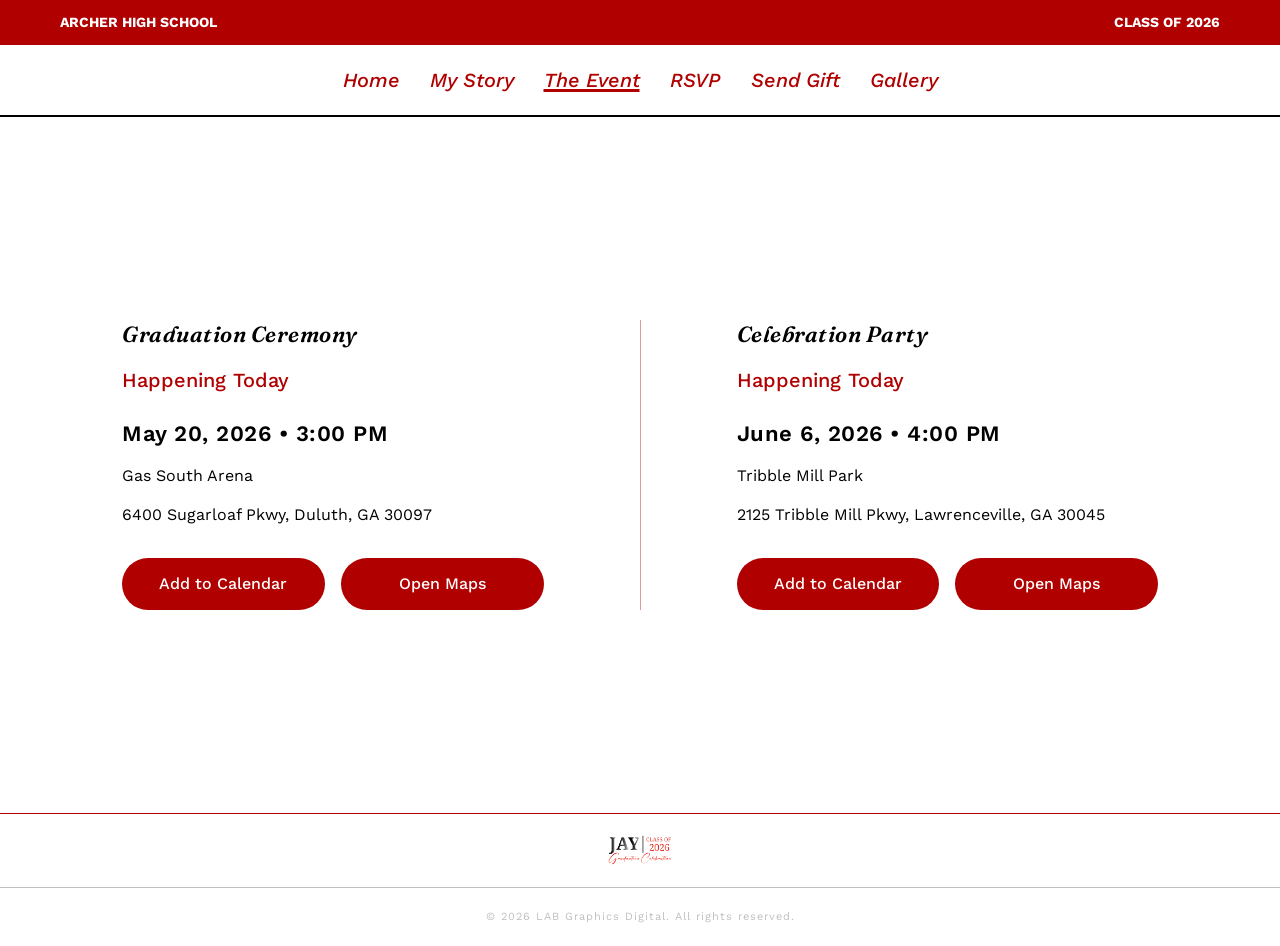
<file: event.html>
<!DOCTYPE html>
<html lang="en">
<head>
    <meta charset="UTF-8">
    <meta name="viewport" content="width=device-width, initial-scale=1.0">
    <title>Jeremiah Graduation 2026 - The Event</title>
    <link rel="preconnect" href="https://fonts.googleapis.com">
    <link rel="preconnect" href="https://fonts.gstatic.com" crossorigin>
    <link href="https://fonts.googleapis.com/css2?family=Playfair+Display:ital,wght@1,600&family=Lato:wght@400;500;700&display=swap" rel="stylesheet">
    <link rel="stylesheet" href="style.css">
</head>
<body>
    <div class="top-red-bar">
        <span>ARCHER HIGH SCHOOL</span>
        <span>CLASS OF 2026</span>
    </div>

    <nav class="nav-container">
        <ul>
            <li><a href="index.html">Home</a></li>
            <li><a href="story.html">My Story</a></li>
            <li><a href="event.html" class="active">The Event</a></li>
            <li><a href="rsvp.html">RSVP</a></li>
            <li><a href="gift.html">Send Gift</a></li>
            <li><a href="gallery.html">Gallery</a></li>
        </ul>
    </nav>

    <main class="event-invite-container">
        <div class="event-invite-grid">
            <div class="event-invite-panel">
                <h3 class="panel-title">Graduation Ceremony</h3>
                
                <div id="grad-timer" class="panel-timer">00M : 00D : 00H : 00M : 00S</div>
                
                <div class="panel-details">
                    <p class="panel-datetime">May 20, 2026 • 3:00 PM</p>
                    <p class="panel-venue">Gas South Arena</p>
                    <p class="panel-address">6400 Sugarloaf Pkwy, Duluth, GA 30097</p>
                </div>
                
                <div class="panel-actions">
                    <a href="https://calendar.google.com/calendar/render?action=TEMPLATE&text=Graduation+Ceremony&dates=20260520T150000/20260520T170000&details=Jeremiah%27s+Graduation+Ceremony&location=Gas+South+Arena%2C+6400+Sugarloaf+Pkwy%2C+Duluth%2C+GA+30097" target="_blank" class="btn-action">Add to Calendar</a>
                    <a href="https://www.google.com/maps/search/?api=1&query=Gas+South+Arena+Duluth+GA" target="_blank" class="btn-action">Open Maps</a>
                </div>
            </div>

            <div class="event-invite-divider"></div>

            <div class="event-invite-panel">
                <h3 class="panel-title">Celebration Party</h3>
                
                <div id="party-timer" class="panel-timer">00M : 00D : 00H : 00M : 00S</div>
                
                <div class="panel-details">
                    <p class="panel-datetime">June 6, 2026 • 4:00 PM</p>
                    <p class="panel-venue">Tribble Mill Park</p>
                    <p class="panel-address">2125 Tribble Mill Pkwy, Lawrenceville, GA 30045</p>
                </div>
                
                <div class="panel-actions">
                    <a href="https://calendar.google.com/calendar/render?action=TEMPLATE&text=Celebration+Party&dates=20260606T160000/20260606T200000&details=Jeremiah%27s+Graduation+Celebration+Party&location=Tribble+Mill+Park%2C+2125+Tribble+Mill+Pkwy%2C+Lawrenceville+GA+30045" target="_blank" class="btn-action">Add to Calendar</a>
                    
                    <a href="https://www.google.com/maps/search/?api=1&query=Tribble+Mill+Park+Lawrenceville+GA+30045" target="_blank" class="btn-action">Open Maps</a>
                </div>
            </div>
        </div>
    </main>

    <script>
        document.addEventListener("DOMContentLoaded", () => {
            function startMDHSTimer(targetDateString, elementId) {
                const target = new Date(targetDateString).getTime();

                function updateTimer() {
                    const now = new Date().getTime();
                    let diff = target - now;

                    if (diff <= 0) {
                        const el = document.getElementById(elementId);
                        if(el) el.innerHTML = "Happening Today";
                        return;
                    }

                    const msInSecond = 1000;
                    const msInMinute = msInSecond * 60;
                    const msInHour = msInMinute * 60;
                    const msInDay = msInHour * 24;
                    const msInMonth = msInDay * 30.4375;

                    const months = Math.floor(diff / msInMonth);
                    diff -= months * msInMonth;

                    const days = Math.floor(diff / msInDay);
                    diff -= days * msInDay;

                    const hours = Math.floor(diff / msInHour);
                    diff -= hours * msInHour;

                    const seconds = Math.floor(diff / msInSecond);

                    const fMonths = String(months).padStart(2, '0');
                    const fDays = String(days).padStart(2, '0');
                    const fHours = String(hours).padStart(2, '0');
                    const fSeconds = String(seconds).padStart(2, '0');

                    const el = document.getElementById(elementId);
                    if(el) {
                        el.innerHTML = `${fMonths}M : ${fDays}D : ${fHours}H : ${fSeconds}S`;
                    }
                }

                updateTimer();
                setInterval(updateTimer, 1000);
            }

            startMDHSTimer("May 20, 2026 15:00:00", "grad-timer");
            startMDHSTimer("June 6, 2026 16:00:00", "party-timer");
            
            setTimeout(() => {
                const grid = document.querySelector('.event-invite-grid');
                if(grid) grid.classList.add('loaded');
                createEventConfetti();
            }, 100);
            
            function createEventConfetti() {
                document.body.style.overflowX = 'hidden';
                for (let i = 0; i < 50; i++) {
                    const confetti = document.createElement('div');
                    confetti.classList.add('confetti');
                    confetti.style.zIndex = '2'; 
                    confetti.style.backgroundColor = Math.random() > 0.5 ? '#A00000' : '#C0C0C0';
                    confetti.style.left = Math.random() * 100 + '%';
                    confetti.style.animationDuration = (Math.random() * 1 + 2) + 's'; 
                    confetti.style.animationDelay = (Math.random() * 0.5) + 's';
                    document.body.appendChild(confetti);
                    setTimeout(() => {
                        confetti.remove();
                    }, 3500);
                }
            }
        });
    </script>
    
    <footer class="site-footer">
        <div class="footer-grid">
            <div class="footer-col identity">
                <img src="images/logo/Logo.png" alt="Jay Logo" class="footer-logo">
            </div>
        </div>

        <div class="footer-bottom">
            <p>© 2026 LAB Graphics Digital. All rights reserved.</p>
        </div>
    </footer>
</body>
</html>
</file>
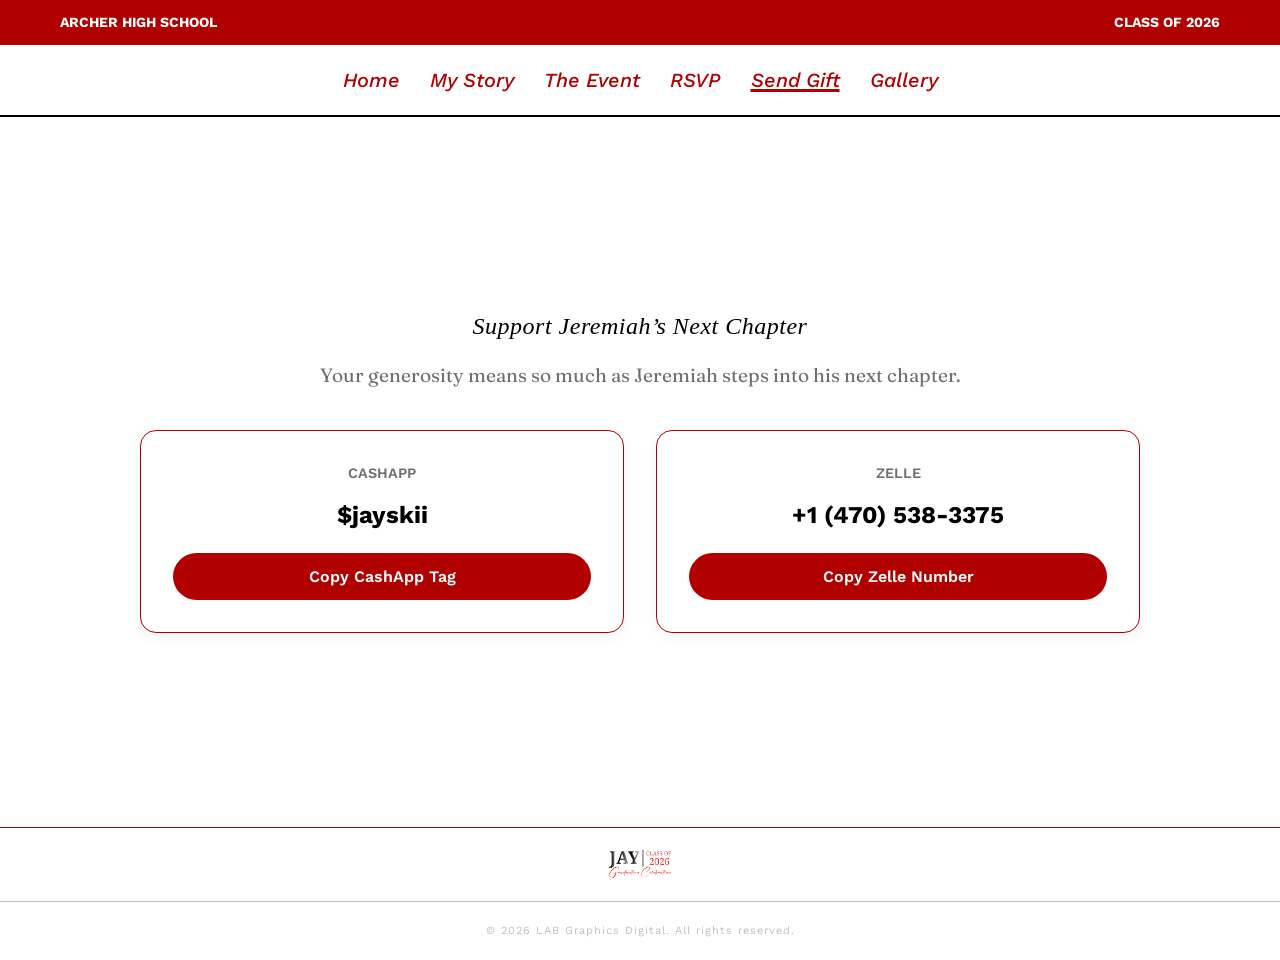
<file: gift.html>
<!DOCTYPE html>
<html lang="en">
<head>
    <meta charset="UTF-8">
    <meta name="viewport" content="width=device-width, initial-scale=1.0">
    <title>Send a Gift | Jay 2026</title>
    <link rel="stylesheet" href="style.css">
</head>
<body>
    <div class="top-red-bar">
        <span>ARCHER HIGH SCHOOL</span>
        <span>CLASS OF 2026</span>
    </div>

    <nav class="nav-container">
        <ul>
            <li><a href="index.html">Home</a></li>
            <li><a href="story.html">My Story</a></li>
            <li><a href="event.html">The Event</a></li>
            <li><a href="rsvp.html">RSVP</a></li>
            <li><a href="gift.html" class="active">Send Gift</a></li>
            <li><a href="gallery.html">Gallery</a></li>
        </ul>
    </nav>

    <main class="gift-layout-container">
        <header class="gift-layout-header">
            <h1 class="gift-layout-title">Support Jeremiah’s Next Chapter</h1>
            <p class="gift-layout-subtitle">Your generosity means so much as Jeremiah steps into his next chapter.</p>
        </header>

        <div class="gift-layout-twocol">
            <div class="gift-layout-card">
                <span class="gift-layout-label">CASHAPP</span>
                <div class="gift-layout-value" id="cash-tag">$jayskii</div>
                <button class="btn-gift-copy" onclick="copyValue('$jayskii', this)" aria-label="Copy CashApp tag to clipboard">
                    <span class="btn-text">Copy CashApp Tag</span>
                </button>
            </div>

            <div class="gift-layout-card">
                <span class="gift-layout-label">ZELLE</span>
                <div class="gift-layout-value" id="zelle-num">+1 (470) 538‑3375</div>
                <button class="btn-gift-copy" onclick="copyValue('+14705383375', this)" aria-label="Copy Zelle number to clipboard">
                    <span class="btn-text">Copy Zelle Number</span>
                </button>
            </div>
        </div>
    </main>

    <footer class="site-footer">
        <div class="footer-grid">
            <div class="footer-col identity">
                <img src="images/logo/Logo.png" alt="Jay Logo" class="footer-logo">
            </div>
        </div>

        <div class="footer-bottom">
            <p>© 2026 LAB Graphics Digital. All rights reserved.</p>
        </div>
    </footer>

    <script>
        function copyValue(text, btn) {
            navigator.clipboard.writeText(text).then(() => {
                const originalText = btn.querySelector('.btn-text').innerText;
                
                // Change state
                btn.classList.add('copied');
                btn.querySelector('.btn-text').innerText = "✓ Copied!";
                
                // Revert after 1.5s
                setTimeout(() => {
                    btn.classList.remove('copied');
                    btn.querySelector('.btn-text').innerText = originalText;
                }, 1500);
            });
        }
    </script>
</body>
</html>
</file>
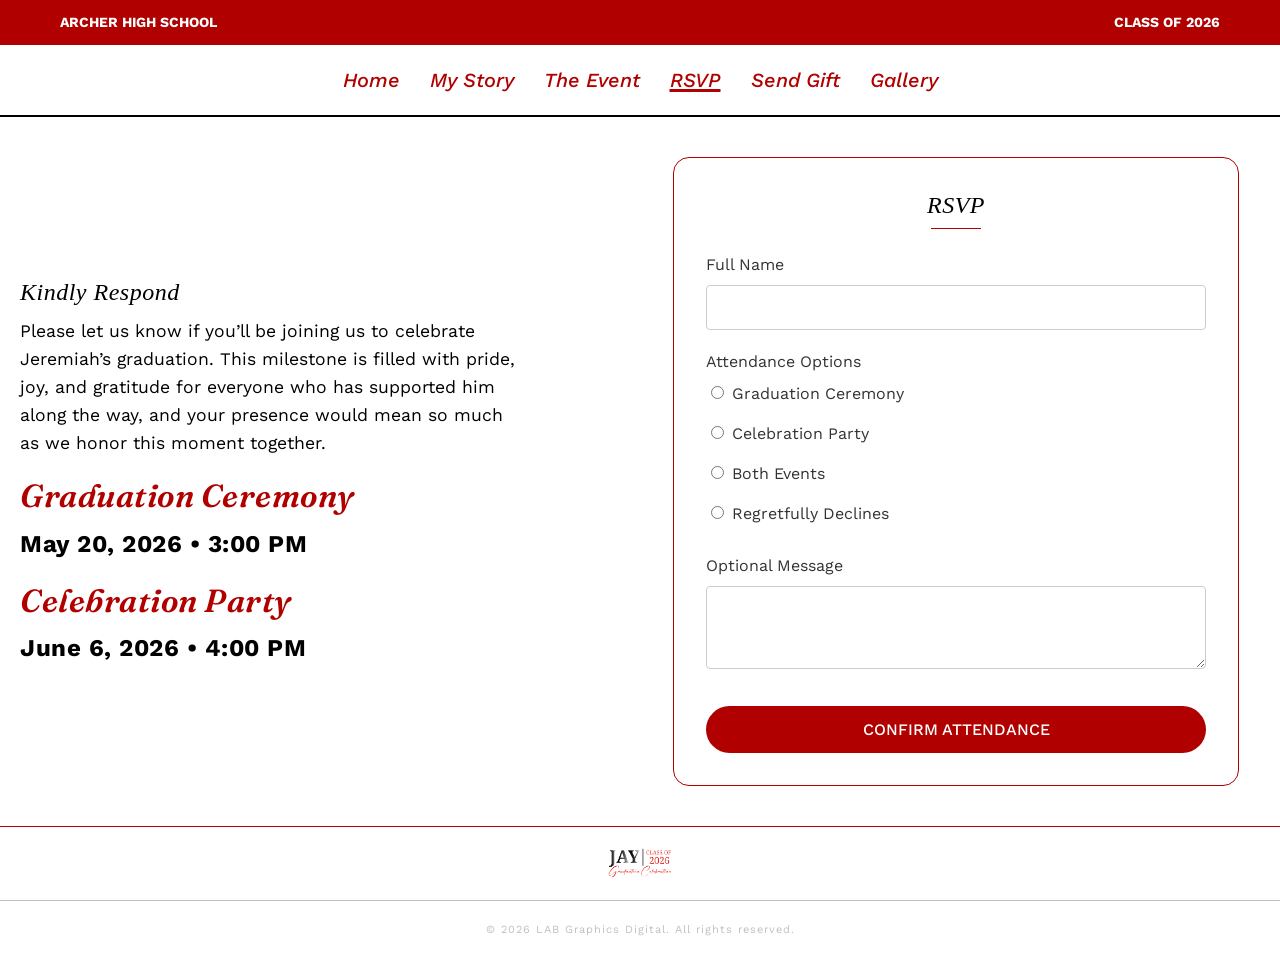
<file: rsvp.html>
<!DOCTYPE html>
<html lang="en">
<head>
    <meta charset="UTF-8">
    <meta name="viewport" content="width=device-width, initial-scale=1.0">
    <title>Jeremiah Graduation 2026 - RSVP</title>
    <link rel="preconnect" href="https://fonts.googleapis.com">
    <link rel="preconnect" href="https://fonts.gstatic.com" crossorigin>
    <link href="https://fonts.googleapis.com/css2?family=Playfair+Display:ital,wght@0,500;1,500&display=swap" rel="stylesheet">
    <link rel="stylesheet" href="style.css">
</head>
<body>
    <div class="top-red-bar">
        <span>ARCHER HIGH SCHOOL</span>
        <span>CLASS OF 2026</span>
    </div>

    <nav class="nav-container">
        <ul>
            <li><a href="index.html">Home</a></li>
            <li><a href="story.html">My Story</a></li>
            <li><a href="event.html">The Event</a></li>
            <li><a href="rsvp.html" class="active">RSVP</a></li>
            <li><a href="gift.html">Send Gift</a></li>
            <li><a href="gallery.html">Gallery</a></li>
        </ul>
    </nav>

    <section class="rsvp-layout-container" id="rsvp">
        <div class="rsvp-layout-twocol">
            <div class="rsvp-layout-text">
                <h1 class="rsvp-layout-title">Kindly Respond</h1>
                <p class="rsvp-desc">Please let us know if you’ll be joining us to celebrate Jeremiah’s graduation. This milestone is filled with pride, joy, and gratitude for everyone who has supported him along the way, and your presence would mean so much as we honor this moment together.</p>
                
                <h2 class="rsvp-layout-subheading">Graduation Ceremony</h2>
                <div class="rsvp-event-date">May 20, 2026 &bull; 3:00 PM</div>
                
                <h2 class="rsvp-layout-subheading">Celebration Party</h2>
                <div class="rsvp-event-date">June 6, 2026 &bull; 4:00 PM</div>
            </div>
            
            <div class="rsvp-layout-card-col">
                <div class="rsvp-card">
                    <h2 class="rsvp-card-title">RSVP</h2>
                    <div class="rsvp-divider-line"></div>
                    
                    <form id="rsvp-form" onsubmit="handleRSVPSubmit(event)">
                        <div class="form-group">
                            <label for="fullName">Full Name</label>
                            <input type="text" id="fullName" name="fullName" required>
                        </div>
                        
                        <div class="form-group form-radio-group">
                            <label>Attendance Options</label>
                            <div class="radio-options">
                                <label class="radio-label">
                                    <input type="radio" name="attendance" value="ceremony" onchange="toggleRSVPSettings()" required>
                                    Graduation Ceremony
                                </label>
                                <label class="radio-label">
                                    <input type="radio" name="attendance" value="celebration" onchange="toggleRSVPSettings()">
                                    Celebration Party
                                </label>
                                <label class="radio-label">
                                    <input type="radio" name="attendance" value="both" onchange="toggleRSVPSettings()">
                                    Both Events
                                </label>
                                <label class="radio-label">
                                    <input type="radio" name="attendance" value="decline" onchange="toggleRSVPSettings()">
                                    Regretfully Declines
                                </label>
                            </div>
                        </div>

                        <div class="form-group form-radio-group" id="bringing-guests-group" style="display: none;">
                            <label>Are you bringing additional guests?</label>
                            <div class="radio-options" style="flex-wrap: wrap; flex-direction: row; gap: 20px;">
                                <label class="radio-label">
                                    <input type="radio" name="bringingGuests" value="yes" onchange="toggleRSVPSettings()">
                                    Yes
                                </label>
                                <label class="radio-label">
                                    <input type="radio" name="bringingGuests" value="no" onchange="toggleRSVPSettings()" checked>
                                    No
                                </label>
                            </div>
                        </div>
                        
                        <div class="form-group" id="guest-count-group" style="display: none;">
                            <label for="guests">Guest Quantity</label>
                            <select id="guests" name="guests">
                                <option value="1">1</option>
                                <option value="2">2</option>
                                <option value="3">3</option>
                                <option value="4">4</option>
                                <option value="5+">5+</option>
                            </select>
                        </div>

                        <div class="form-group">
                            <label for="message">Optional Message</label>
                            <textarea id="message" name="message" rows="3"></textarea>
                        </div>
                        
                        <button type="submit" class="btn-rsvp-submit">CONFIRM ATTENDANCE</button>
                    </form>

                    <div id="rsvp-success" style="display: none;">
                        <p class="success-msg">Thank you for your response.<br>We look forward to celebrating with you!</p>
                        <p class="signature">— Jay</p>
                    </div>
                </div>
            </div>
        </div>
    </section>

    <footer class="site-footer">
        <div class="footer-grid">
            <div class="footer-col identity">
                <img src="images/logo/Logo.png" alt="Jay Logo" class="footer-logo">
            </div>
        </div>

        <div class="footer-bottom">
            <p>© 2026 LAB Graphics Digital. All rights reserved.</p>
        </div>
    </footer>

    <script>
    function toggleRSVPSettings() {
        const attendanceEl = document.querySelector('input[name="attendance"]:checked');
        const bringingGuestsEl = document.querySelector('input[name="bringingGuests"]:checked');
        
        const bringingGuestsGroup = document.getElementById('bringing-guests-group');
        const guestCountGroup = document.getElementById('guest-count-group');
        
        const attendance = attendanceEl ? attendanceEl.value : '';
        const bringingGuests = bringingGuestsEl ? bringingGuestsEl.value : 'no';

        if (attendance === 'decline' || attendance === '') {
            bringingGuestsGroup.style.display = 'none';
            guestCountGroup.style.display = 'none';
        } else {
            bringingGuestsGroup.style.display = 'block';
            
            if (bringingGuests === 'yes') {
                guestCountGroup.style.display = 'block';
            } else {
                guestCountGroup.style.display = 'none';
            }
        }
    }

    function createConfetti() {
        const card = document.querySelector('.rsvp-card');
        card.style.position = 'relative';
        card.style.overflow = 'hidden';

        for (let i = 0; i < 40; i++) {
            const confetti = document.createElement('div');
            confetti.classList.add('confetti');
            
            // Randomize color: Archer Red or Silver
            confetti.style.backgroundColor = Math.random() > 0.5 ? '#A00000' : '#C0C0C0';
            
            // Randomize position and animation decay
            confetti.style.left = Math.random() * 100 + '%';
            confetti.style.animationDuration = (Math.random() * 1 + 2) + 's'; // 2-3 seconds fall
            confetti.style.animationDelay = (Math.random() * 0.5) + 's';
            
            card.appendChild(confetti);

            setTimeout(() => {
                confetti.remove();
            }, 3500);
        }
    }

    function handleRSVPSubmit(event) {
        event.preventDefault(); // Stop page reload
        
        const formEl = document.getElementById('rsvp-form');
        const success = document.getElementById('rsvp-success');
        
        // Ensure success message remains readable while confetti falls over it behind the text if possible (z-index logic in css)
        success.style.position = 'relative';
        success.style.zIndex = '10000'; // above confetti which is 9999
        
        // Convert Form to JSON and shoot to /api/rsvp (server.js backend)
        const formData = new FormData(formEl);
        const data = Object.fromEntries(formData.entries());

        fetch('/api/rsvp', {
            method: 'POST',
            headers: { 'Content-Type': 'application/json' },
            body: JSON.stringify(data)
        }).catch(err => console.log('Backend not available, proceeding visually:', err))
        .finally(() => {
            // Fade out form and show success message
            formEl.style.opacity = '0';
            setTimeout(() => {
                formEl.style.display = 'none';
                success.style.display = 'block';
                setTimeout(() => {
                    success.style.opacity = '1';
                    createConfetti(); // Trigger the exact subtle cascading animation
                }, 50); 
            }, 300); 
        });
    }
    </script>
</body>
</html>
</file>
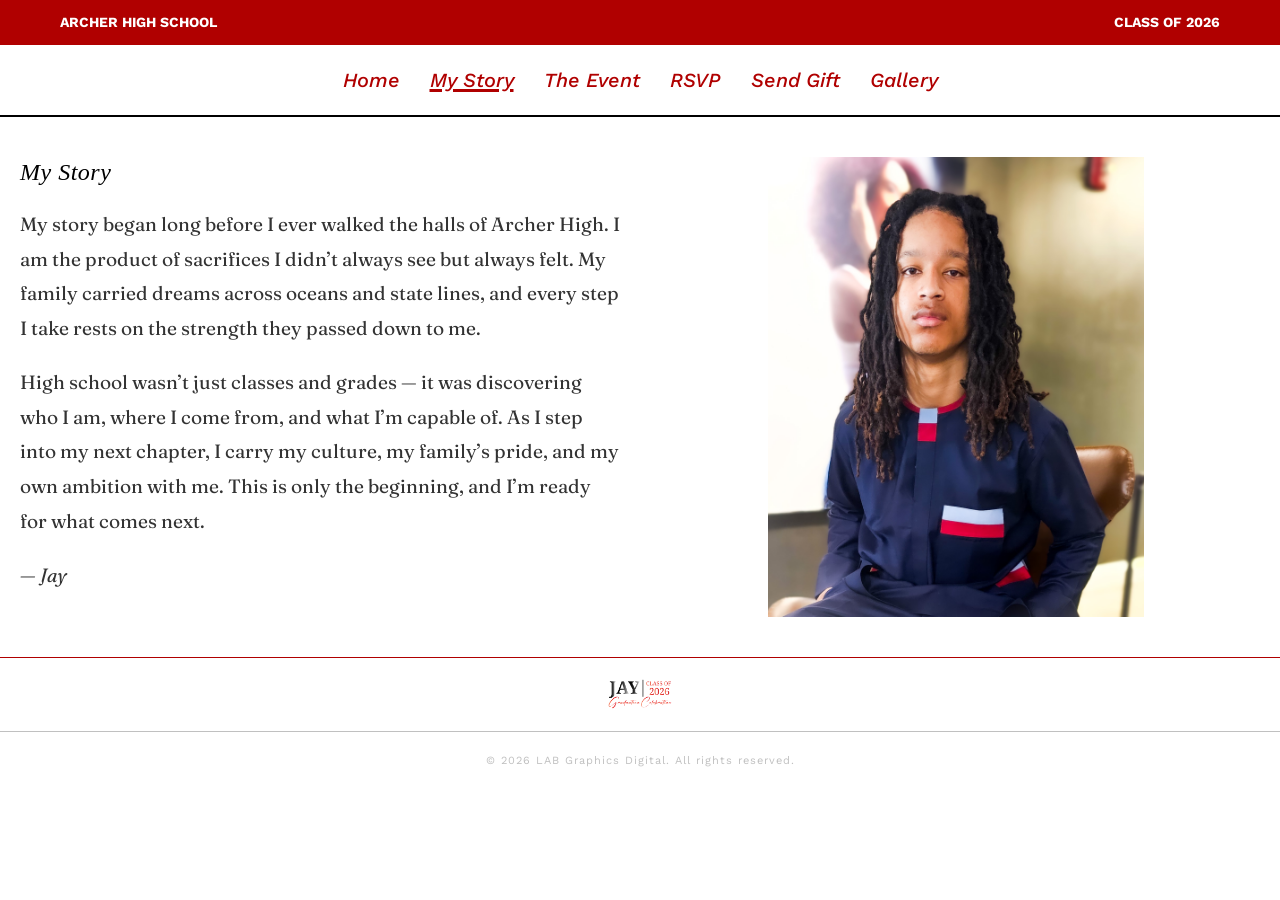
<file: story.html>
<!DOCTYPE html>
<html lang="en">
<head>
    <meta charset="UTF-8">
    <meta name="viewport" content="width=device-width, initial-scale=1.0">
    <title>Jeremiah Graduation 2026 - My Story</title>
    <link rel="preconnect" href="https://fonts.googleapis.com">
    <link rel="preconnect" href="https://fonts.gstatic.com" crossorigin>
    <link href="https://fonts.googleapis.com/css2?family=Playfair+Display:ital,wght@0,500;1,500&display=swap" rel="stylesheet">
    <link rel="stylesheet" href="style.css">
</head>
<body>
    <div class="top-red-bar">
        <span>ARCHER HIGH SCHOOL</span>
        <span>CLASS OF 2026</span>
    </div>

    <nav class="nav-container">
        <ul>
            <li><a href="index.html">Home</a></li>
            <li><a href="story.html" class="active">My Story</a></li>
            <li><a href="event.html">The Event</a></li>
            <li><a href="rsvp.html">RSVP</a></li>
            <li><a href="gift.html">Send Gift</a></li>
            <li><a href="gallery.html">Gallery</a></li>
        </ul>
    </nav>

    <main class="story-v8-container">
        <div class="story-v8-twocol">
            <div class="story-v8-text">
                <h1 class="story-v8-title">My Story</h1>
                <p>My story began long before I ever walked the halls of Archer High. I am the product of sacrifices I didn’t always see but always felt. My family carried dreams across oceans and state lines, and every step I take rests on the strength they passed down to me.</p>
                <p>High school wasn’t just classes and grades — it was discovering who I am, where I come from, and what I’m capable of. As I step into my next chapter, I carry my culture, my family’s pride, and my own ambition with me. This is only the beginning, and I’m ready for what comes next.</p>
                <p class="signature">— Jay</p>
            </div>
            <div class="story-v8-portrait">
                <img src="images/my story images/hero4.jpg" alt="Jay Portrait" class="v8-portrait-img">
            </div>
        </div>
    </main>

    <footer class="site-footer">
        <div class="footer-grid">
            <div class="footer-col identity">
                <img src="images/logo/Logo.png" alt="Jay Logo" class="footer-logo">
            </div>
        </div>

        <div class="footer-bottom">
            <p>© 2026 LAB Graphics Digital. All rights reserved.</p>
        </div>
    </footer>
</body>
</html>
</file>
<file: style.css>
@import url('https://fonts.googleapis.com/css2?family=Fraunces:ital,opsz,wght@0,9..144,100..900;1,9..144,100..900&family=Great+Vibes&family=Work+Sans:ital,wght@0,100..900;1,100..900&display=swap');

:root {
    --archer-red: #B00000;
}

/* Ensure the landing page fits on one screen conceptually, but let it scroll down for the footer! */
html {
    scroll-behavior: smooth;
}

body {
    margin: 0;
    padding: 0;
    overflow-x: hidden; /* Prevents horizontal accidental scrolling without breaking native anchor jumps */
    background: #ffffff;
    font-family: 'Work Sans', sans-serif;
    color: #000000;
    line-height: 1.5;
}

/* Global Headings */
h1, h2, h3, h4 {
    font-family: 'Fraunces', serif;
    font-style: italic;
    font-weight: 600;
    color: #000000;
    margin: 24px 0 16px 0;
    letter-spacing: 0.5px;
    line-height: 1.3;
}

h1 {
    text-align: center;
}

h2, h3 {
    text-align: left;
}

/* Signature */
.signature {
    font-family: 'Great Vibes', cursive;
    color: #000000;
    font-style: italic;
    font-size: 24px;
    text-align: left;
    display: block;
    margin-top: 16px;
}

/* TOP BANNER */
.top-red-bar {
    background-color: var(--archer-red);
    color: white;
    display: flex;
    justify-content: space-between;
    padding: 12px 60px;
    font-family: 'Work Sans', sans-serif;
    font-weight: bold;
    font-size: 14px;
}

/* NAVIGATION */
.nav-container ul {
    display: flex;
    justify-content: center;
    flex-wrap: wrap; /* Allows stacking if it gets too tight */
    list-style: none;
    padding: 20px 0;
    margin: 0;
    border-bottom: 2px solid #000;
}

.nav-container ul li a {
    text-decoration: none;
    color: var(--archer-red); /* Uniform Color */
    margin: 0 15px; /* Reduced margin to fit better on tablets */
    font-style: italic;
    font-size: 20px;
    font-weight: 500;
}

.nav-container ul li a.active {
    text-decoration: underline;
    text-decoration-thickness: 3px;
}

/* HERO LAYOUT */
.hero {
    display: flex;
    height: calc(100vh - 110px); /* Subtracts height of top bar and nav */
    align-items: center;
}

.hero-left {
    flex: 1;
    display: flex;
    flex-direction: column;
    justify-content: center;
    align-items: center; /* Horizontally Centered */
    text-align: center;    /* Text Centered */
    padding: 0 60px;
    z-index: 10;
}

.branding-logo {
    width: 100%;
    max-width: 440px;
    height: auto;
    margin-bottom: 25px;
    position: relative;
    z-index: 10;
}

.inspirational-quote {
    color: var(--archer-red); /* Uniform Color */
    font-style: italic;
    font-size: 22px;
    line-height: 1.5;
    margin-bottom: 35px;
}

/* THE PILL BUTTON */
.btn-gift, .pill-button {
    background-color: var(--archer-red); /* Uniform Color */
    color: white;
    padding: 15px 50px;
    border-radius: 50px; /* Pill Shape */
    text-decoration: none;
    font-family: 'Work Sans', sans-serif;
    font-weight: bold;
    font-size: 16px;
    transition: background 0.3s;
    display: inline-block;
}

.btn-gift:hover, .pill-button:hover {
    background-color: #7a1727; /* Slightly darker shade for interaction */
}

.pill-button.small {
    padding: 10px 20px;
    font-size: 14px;
}

.pill-button.outline {
    background: transparent;
    color: var(--archer-red);
    border: 1px solid var(--archer-red);
}

/* CAROUSEL & FOREGROUND */
.hero-right {
    flex: 1;
    position: relative;
    height: 100%;
    /* No overflow: hidden here, so the carousel can slide left */
}

.carousel-container {
    position: absolute;
    width: 125%; /* Expand width significantly over 50% of hero space */
    height: 100%; /* Matches hero section height */
    left: 0;
    margin-left: -120px;
    transform: translateX(-120px); /* Explicit shift left requested */
    z-index: 1;
}

.slide {
    position: absolute;
    width: 100%;
    height: 100%;
    object-fit: contain;
    object-position: center; 
    opacity: 0;
    transition: opacity 2s ease-in-out;
    filter: grayscale(100%) opacity(0.2) blur(1px); 
    /* Directional feathered edge blending image into the white background */
    -webkit-mask-image: linear-gradient(to right, transparent 0%, black 25%, black 75%, transparent 100%), linear-gradient(to bottom, transparent 0%, black 18%, black 82%, transparent 100%);
    -webkit-mask-composite: source-in;
    mask-image: linear-gradient(to right, transparent 0%, black 25%, black 75%, transparent 100%), linear-gradient(to bottom, transparent 0%, black 18%, black 82%, transparent 100%);
    mask-composite: intersect;
}

.slide.active {
    opacity: 1;
}

.sharp-foreground {
    position: absolute;
    bottom: 0;
    right: 0;
    height: 92%;
    z-index: 5; /* Keeps Jeremiah on top of the shifted background */
    /* Add a slight fade on the left edge of the image if it feels too sharp against the text */
    -webkit-mask-image: linear-gradient(to right, transparent, black 10%); /* Safari support */
    mask-image: linear-gradient(to right, transparent, black 10%);
}

/* Hero Mobile Responsive */
@media (max-width: 900px) {
    .nav-container ul {
        flex-direction: column;
        align-items: center;
        padding: 10px 0;
        gap: 10px;
    }
    .nav-container ul li {
        width: 100%;
        text-align: center;
    }
    .nav-container ul li a {
        display: block;
        padding: 5px;
        margin: 0;
    }
    
    .hero {
        flex-direction: column;
        height: auto;
    }
    .hero-left {
        padding: 40px 20px;
        order: 1; 
        text-align: center;
    }
    .hero-right {
        order: 2;
        width: 100%;
        height: auto;          /* Let content define height */
        min-height: 320px;     /* Ensure visible space on mobile */
        margin-top: 20px;
        position: relative;
        overflow: visible;     /* Prevent clipping of carousel */
    }
    .carousel-container {
        width: 100%;
        height: 100%;
        left: 0;
        margin-left: 0;
        transform: none;
        min-height: 320px;     /* Guarantees room for slides */
    }
    .slide {
        object-fit: cover;     /* Fill nicely on mobile */
        object-position: center;
    }
    .sharp-foreground {
        height: 100%;
        right: 50%;
        transform: translateX(50%);
    }
    .branding-logo {
        max-width: 80%;
    }
}

/* GIFT PAGE SPECIFICS */
.gift-page {
    max-width: 1000px;
    margin: 0 auto;
    padding: 60px 20px;
    text-align: center;
}

.header-black {
    color: #000000 !important;
    font-family: 'Fraunces', serif;
    font-style: italic;
    font-size: 3.5rem;
    margin-bottom: 10px;
}

.page-header {
    margin-bottom: 50px;
}

.gift-page .subtitle {
    color: var(--archer-red);
    font-style: italic;
    font-size: 1.2rem;
}

.gift-grid-dual {
    display: flex;
    justify-content: center;
    gap: 25px;
    padding: 40px 20px;
    max-width: 900px;
    margin: 0 auto;
}

@media (max-width: 900px) {
    .gift-grid-dual {
        flex-direction: column;
        align-items: center;
    }
}

.payment-card {
    background: #ffffff;
    border: 2px solid #A00000; /* Exact Spec Red */
    border-radius: 16px;
    padding: 30px;
    flex: 1;
    text-align: center;
    box-shadow: 0 4px 15px rgba(0,0,0,0.08);
    transition: transform 0.2s ease;
}

.payment-card:hover {
    transform: translateY(-5px);
}

.payment-label {
    display: block;
    color: #666;
    font-size: 14px;
    text-transform: uppercase;
    letter-spacing: 1px;
    margin-bottom: 10px;
}

.payment-value {
    font-size: 22px;
    font-weight: bold;
    color: #000;
    margin-bottom: 20px;
}

.copy-btn {
    background-color: #A00000;
    color: #fff;
    border: none;
    padding: 10px 20px;
    border-radius: 50px;
    cursor: pointer;
    font-size: 14px;
    font-weight: bold;
    transition: all 0.3s ease;
    display: inline-flex;
    align-items: center;
    gap: 8px;
}

.copy-btn.copied {
    background-color: #28a745; /* Success Green */
}

/* FOOTER CSS */
.site-footer {
    background-color: #ffffff;
    padding: 20px 0 10px 0; /* Proportional spacing above and below */
    width: 100%;
    border-top: 1px solid var(--archer-red); /* Thin divider */
}

.footer-grid {
    max-width: 1200px;
    margin: 0 auto;
    display: flex;
    justify-content: center; /* Center content */
    align-items: center;
    padding: 0 50px;
}

.footer-col {
    display: flex;
    justify-content: center;
}

/* Identity Style */
.footer-logo {
    width: 80px; /* "between 70–90px" strictly applied */
    max-width: 100%;
    height: auto;
    object-fit: contain;
    display: block;
    margin: 0 auto;
}

/* Bottom Bar */
.footer-bottom {
    text-align: center;
    margin-top: 20px; /* Clean proportional spacing */
    padding-top: 10px;
    border-top: 1px solid #C0C0C0; /* Archer Silver Accent */
    font-size: 11px;
    letter-spacing: 1px;
    color: #C0C0C0; /* Archer Silver Text */
}

@media (max-width: 900px) {
    .footer-grid {
        flex-direction: column;
        gap: 16px; 
    }
}

/* STORY V8: LAYOUT WITH SIGNATURE */
.story-v8-container {
    max-width: 1400px;
    margin: 0 auto;
    padding: 40px 20px; /* Reduced to ensure one-screen fit */
    background: #ffffff;
}

.story-v8-twocol {
    display: flex;
    align-items: stretch; /* Forces columns to match height */
    justify-content: space-between;
    gap: 32px;
}

.story-v8-text {
    flex: 1;
    max-width: 600px; /* Limit paragraph width */
}

.story-v8-title {
    font-family: 'Fraunces', serif;
    font-weight: 600;
    text-align: left; /* Left aligned with paragraph */
    color: #000;
    font-size: 3rem;
    margin: 0 0 20px 0; /* 16-20px spacing below title */
    letter-spacing: 0.5px;
    line-height: 1.2;
}

.story-v8-text p {
    font-family: 'Fraunces', serif;
    font-size: 1.2rem;
    line-height: 1.8;
    color: #333;
    margin: 0 0 20px 0; /* Space between paragraphs */
    text-align: left; /* Left aligned */
}

.story-v8-text p:last-of-type {
    margin-bottom: 0px; /* Flush bottom for signature alignment */
}

.story-v8-signature {
    font-family: 'Fraunces', serif; /* Elegant styling for signature */
    font-style: italic;
    font-size: 1.5rem;
    color: var(--archer-red); /* Using the established Red Accent */
    margin-top: 16px; /* 12-16px spacing above relative to bottom of paragraph */
    text-align: left;
}

.story-v8-portrait {
    flex: 1;
    display: flex;
    justify-content: center;
}

.v8-portrait-img {
    width: 100%;
    /* Increased slightly per spec to let it fill more space but avoid scrolling */
    max-height: 460px; 
    height: 100%; /* Height matches text column dynamically based on stretch */
    object-fit: contain;
    object-position: top; /* Ensures the image remains top-aligned flush with text block */
    border-radius: 16px;
    display: block;
}

/* Mobile Responsive */
@media (max-width: 900px) {
    .story-v8-twocol {
        flex-direction: column;
        gap: 24px; /* 20-24px vertical spacing */
    }
    .story-v8-portrait {
        order: 2; /* Image second on mobile */
    }
    .story-v8-text {
        order: 1; /* Title + Paragraph block + signature first on mobile */
    }
    .v8-portrait-img {
        height: auto;
        max-height: 320px; /* Allow smaller natural scaling on mobile */
    }
}

/* Mobile Responsive */
@media (max-width: 768px) {
    .footer-grid {
        flex-direction: column;
        text-align: center;
        gap: 30px;
    }
    .social-icons {
        justify-content: center;
    }
}

/* THE EVENT LAYOUT (Mirrors Story V8) */
.event-layout-container {
    max-width: 1400px;
    margin: 0 auto;
    padding: 40px 20px;
    background: #ffffff;
}

.event-layout-twocol {
    display: flex;
    align-items: stretch;
    justify-content: space-between;
    gap: 32px;
}

.event-layout-text {
    flex: 1;
    max-width: 600px;
}

.event-layout-title {
    font-family: 'Fraunces', serif;
    font-weight: 600;
    text-align: left;
    color: #000;
    font-size: 3rem;
    margin: 0 0 20px 0; /* 16-20px spacing below title */
    letter-spacing: 0.5px;
    line-height: 1.2;
}

/* Event Blocks */
.event-block {
    margin-bottom: 24px; /* 20-24px spacing between blocks */
}

.event-block:last-child {
    margin-bottom: 0px; 
}

.event-sub-title {
    font-family: 'Fraunces', serif;
    font-size: 1.5rem;
    color: var(--archer-red);
    margin: 0 0 8px 0;
    text-align: left;
}

.event-block p {
    font-family: 'Fraunces', serif;
    font-size: 1.2rem;
    line-height: 1.6;
    color: #333;
    margin: 0 0 4px 0;
    text-align: left;
}

.event-layout-portrait {
    flex: 1;
    display: flex;
    justify-content: center;
}

.event-portrait-img {
    width: 100%;
    max-height: 460px; /* Same logic as My Story */
    height: 100%; 
    object-fit: contain;
    object-position: top;
    border-radius: 16px;
    display: block;
}

/* Event Mobile Responsive */
@media (max-width: 900px) {
    .event-layout-twocol {
        flex-direction: column;
        gap: 24px; /* 20-24px vertical spacing */
    }
    .event-layout-portrait {
        order: 2; 
    }
    .event-layout-text {
        order: 1; 
    }
    .event-portrait-img {
        height: auto;
        max-height: 320px; 
    }
}

/* ================= CONFETTI ANIMATION ================= */
.confetti {
    position: absolute;
    width: 6px;
    height: 12px;
    top: -20px;
    opacity: 0.8;
    z-index: 9999;
    pointer-events: none;
    animation: fall linear forwards;
}

@keyframes fall {
    0% {
        transform: translateY(-20px) rotate(0deg);
        opacity: 0.8;
    }
    100% {
        transform: translateY(110vh) rotate(720deg);
        opacity: 0;
    }
}

/* RSVP LAYOUT (Mirrors Story/Event) */
.rsvp-layout-container {
    max-width: 1400px;
    margin: 0 auto;
    padding: 40px 20px;
    background: #ffffff;
}

.rsvp-layout-twocol {
    display: flex;
    align-items: center; /* Vertically centers the left column relative to the right card */
    justify-content: space-between;
    gap: 32px;
}

.rsvp-layout-text {
    flex: 1;
    max-width: 600px;
}

.rsvp-layout-title,
.rsvp-layout-subheading {
    font-family: 'Fraunces', serif;
    font-weight: 600;
    font-style: italic;
    color: var(--archer-red);
    text-align: left;
    margin: 20px 0 10px 0;
    letter-spacing: 0.5px;
    line-height: 1.2;
}

.rsvp-layout-title {
    font-size: 3rem;
}

.rsvp-layout-subheading {
    font-size: 2rem;
}

.rsvp-desc {
    font-family: 'Work Sans', sans-serif;
    font-weight: 400;
    font-size: 1.1rem; /* 16-18px */
    line-height: 1.6;
    color: #000;
    margin: 0;
    text-align: left;
    max-width: 500px; /* Keep max width to 420-520px range */
}

.rsvp-event-date {
    font-family: 'Work Sans', sans-serif;
    font-size: 24px;
    font-weight: 700;
    color: #000;
    letter-spacing: 0.5px;
    text-align: left;
    margin: 6px 0 20px 0;
}

/* Right Column Card Container */
.rsvp-layout-card-col {
    flex: 1;
    display: flex;
    justify-content: center;
}

/* RSVP Card Design */
.rsvp-card {
    background: #ffffff;
    border: 1.5px solid var(--archer-red);
    border-radius: 16px;
    padding: 32px; /* Internal 24-32px */
    width: 100%;
    max-width: 500px;
}

.rsvp-card-title {
    font-family: 'Fraunces', serif;
    font-weight: 600;
    font-size: 2rem;
    color: #000;
    text-align: center;
    margin: 0 0 8px 0;
    letter-spacing: 0.5px;
    line-height: 1.2;
}

.rsvp-divider-line {
    background-color: var(--archer-red);
    height: 1px;
    width: 50px;
    margin: 0 auto 24px auto;
}

/* RSVP Form Fields */
#rsvp-form {
    transition: opacity 0.3s ease;
}
.form-group {
    margin-bottom: 20px; /* 16-20px between fields */
    text-align: left;
}
.form-group label {
    display: block;
    font-family: 'Work Sans', sans-serif; /* clean, minimal */
    font-weight: normal;
    font-size: 1rem;
    color: #333;
    margin-bottom: 8px;
}
.form-group input[type="text"],
.form-group input[type="email"],
.form-group select,
.form-group textarea {
    width: 100%;
    padding: 12px;
    border: 1px solid #ccc;
    border-radius: 4px;
    font-family: 'Work Sans', sans-serif;
    font-size: 1rem;
    box-sizing: border-box;
    background: #ffffff;
}
.form-group input:focus, .form-group select:focus, .form-group textarea:focus {
    outline: none;
    border-color: var(--archer-red); /* Slight emphasis on focus */
}

/* Radios */
.form-radio-group {
    margin-bottom: 20px;
}
.radio-options {
    display: flex;
    flex-direction: column;
    gap: 8px;
}
.radio-label {
    font-family: 'Work Sans', sans-serif;
    font-size: 1rem;
    font-weight: normal;
    display: inline-flex;
    align-items: center;
    gap: 8px;
    cursor: pointer;
    color: #333;
}

/* Button */
.btn-rsvp-submit {
    width: 100%;
    background-color: var(--archer-red);
    color: #ffffff;
    font-family: 'Work Sans', sans-serif;
    font-size: 1rem;
    font-weight: 500;
    text-transform: uppercase;
    padding: 14px 24px;
    border: none;
    border-radius: 50px; /* Pill */
    cursor: pointer;
    transition: transform 0.2s ease, background-color 0.2s ease;
    margin-top: 10px;
}
.btn-rsvp-submit:hover {
    background-color: #7a1727;
    transform: scale(1.05); /* scale up by 5% */
}

/* Success State */
#rsvp-success {
    opacity: 0;
    transition: opacity 0.3s ease;
    text-align: center;
    padding: 40px 0;
}
.success-msg {
    font-family: 'Fraunces', serif;
    font-size: 1.25rem;
    line-height: 1.6;
    color: #333;
    margin-bottom: 20px;
}
.success-signature {
    font-family: 'Fraunces', serif;
    font-style: italic;
    font-size: 1.5rem;
    color: var(--archer-red);
}

/* Mobile Responsive */
@media (max-width: 900px) {
    .rsvp-layout-twocol {
        flex-direction: column;
        gap: 24px; /* Stack title -> card */
    }
    .rsvp-layout-card-col {
        width: 100%;
    }
    .rsvp-card {
        max-width: 100%; /* Card becomes full-width with consistent padding */
    }
}

/* GIFT LAYOUT (Unified Style) */
.gift-layout-container {
    max-width: 1400px;
    margin: 0 auto;
    padding: 40px 20px;
    background: #ffffff;
    min-height: 70vh; /* Keys visual centering logically on desktop */
    display: flex;
    flex-direction: column;
    justify-content: center;
}

.gift-layout-header {
    text-align: center;
    margin-bottom: 40px;
}

.gift-layout-title {
    font-family: 'Fraunces', serif;
    font-weight: 500;
    font-style: italic;
    color: #000000;
    font-size: 3rem; 
    margin: 0 0 20px 0; /* 16-20px spacing */
}

.gift-layout-subtitle {
    font-family: 'Fraunces', serif; /* Soft micro-copy */
    font-size: 1.2rem;
    color: #6F6F6F;
    margin: 0;
}

.gift-layout-twocol {
    display: flex;
    justify-content: center;
    gap: 32px; /* Standard site column gap */
    max-width: 1000px;
    margin: 0 auto;
    width: 100%;
}

.gift-layout-card {
    background: #ffffff;
    border: 1.5px solid var(--archer-red);
    border-radius: 16px;
    padding: 32px; /* 24-32px interval */
    flex: 1; /* Match widths exactly */
    text-align: center;
    box-shadow: 0 4px 15px rgba(0,0,0,0.05); /* Soft, low blur */
}

.gift-layout-label {
    display: block;
    font-family: 'Work Sans', sans-serif;
    text-transform: uppercase;
    color: #6F6F6F;
    font-size: 0.9rem;
    font-weight: 600;
    margin-bottom: 12px; /* 8-12px spacing */
}

.gift-layout-value {
    font-family: 'Work Sans', sans-serif;
    font-weight: bold;
    color: #000000;
    font-size: 1.5rem; /* Larger than label */
    margin-bottom: 20px; /* 16-20px spacing */
}

.btn-gift-copy {
    width: 100%;
    background-color: var(--archer-red);
    color: #ffffff;
    font-family: 'Work Sans', sans-serif;
    font-size: 1rem;
    font-weight: 600;
    padding: 14px 24px;
    border: none;
    border-radius: 50px; /* Pill */
    cursor: pointer;
    transition: background-color 0.2s ease, transform 0.2s ease;
}

.btn-gift-copy.copied {
    background-color: #2ECC71 !important;
}

.btn-gift-copy:hover:not(.copied) {
    background-color: #8B0000;
}
.btn-gift-copy:focus {
    outline: 2px solid #000;
    outline-offset: 2px;
}

/* Mobile Responsive */
@media (max-width: 900px) {
    .gift-layout-twocol {
        flex-direction: column;
        align-items: center;
        gap: 24px; /* Stack Vertically */
    }
    .gift-layout-card {
        width: 100%; /* Drop to full margins */
    }
}

/* Custom RSVP Confetti Animation */
.confetti {
    position: absolute;
    width: 6px;
    height: 12px;
    top: -20px;
    opacity: 0;
    z-index: 10;
    animation: confetti-fall linear forwards;
    border-radius: 2px; /* Slight rounding for elegance */
}

@keyframes confetti-fall {
    0% {
        transform: translateY(0) rotate(0deg);
        opacity: 1;
    }
    70% {
        opacity: 1;
    }
    100% {
        transform: translateY(800px) rotate(360deg);
        opacity: 0;
    }
}

/* GALLERY LAYOUT */
.gallery-container {
    max-width: 1400px;
    margin: 0 auto;
    padding: 40px 20px; /* 40-60px spec */
    background: #ffffff;
}

.gallery-header {
    text-align: center;
    margin-bottom: 32px; /* 24-32px spacing below */
}

.gallery-title {
    font-family: 'Fraunces', serif;
    font-weight: 500;
    font-style: italic;
    color: #000000;
    font-size: 30px; /* 28-32px */
    margin: 0 0 16px 0; /* 16-20px spacing */
}

.gallery-subtitle {
    font-family: 'Fraunces', serif;
    font-size: 1.1rem;
    color: #6F6F6F;
    margin: 0;
}

/* GALLERY GRID (MASONRY) */
.gallery-grid {
    column-count: 3;
    column-gap: 32px; /* 24-32px gutter spacing */
    width: 100%;
}

.gallery-item {
    width: 100%;
    break-inside: avoid; /* Prevent splitting across masonry columns */
    margin-bottom: 32px; /* Bottom gap matches column gap */
    border-radius: 16px; /* 12-16px */
    box-shadow: 0 4px 15px rgba(0,0,0,0.05); /* Subtle shadow */
    cursor: pointer;
    opacity: 0; /* For fade-in */
    transform: translateY(10px);
    transition: transform 0.3s ease, box-shadow 0.3s ease, opacity 0.4s ease;
    display: block; /* Removes baseline gap under image */
}

.gallery-item.loaded {
    opacity: 1;
    transform: translateY(0);
}

@media (min-width: 901px) {
    .gallery-item:hover {
        transform: scale(1.04); /* 3-5% scale up */
        box-shadow: 0 8px 25px rgba(0,0,0,0.1); /* Subtle shadow increase */
        z-index: 2; /* Bring active image slightly up */
        position: relative;
    }
}

/* Tablet Layout */
@media (max-width: 900px) {
    .gallery-grid {
        column-count: 2;
        column-gap: 24px;
    }
    .gallery-item {
        margin-bottom: 24px;
    }
}

/* Mobile Layout */
@media (max-width: 600px) {
    .gallery-grid {
        column-count: 1;
    }
    .gallery-item {
        margin-bottom: 20px; /* 16-20px spacing */
    }
}

/* LIGHTBOX UI */
.lightbox {
    position: fixed;
    top: 0;
    left: 0;
    width: 100%;
    height: 100%;
    background: rgba(0, 0, 0, 0.9); /* Dark semi-transparent */
    z-index: 9999;
    display: flex;
    justify-content: center;
    align-items: center;
    opacity: 0;
    visibility: hidden;
    transition: opacity 0.3s ease, visibility 0.3s ease;
}

.lightbox.active {
    opacity: 1;
    visibility: visible;
}

.lightbox-img {
    max-width: 90vw;
    max-height: 90vh;
    border-radius: 8px; /* Slight rounding for bounds */
    object-fit: contain;
    box-shadow: 0 10px 40px rgba(0,0,0,0.5);
    user-select: none; /* Prevent drag select on desktop swipe */
}

/* Lightbox Controls */
.close-lightbox {
    position: absolute;
    top: 20px;
    right: 30px;
    color: #ffffff;
    font-size: 40px;
    font-weight: bold;
    cursor: pointer;
    z-index: 10000;
    transition: color 0.2s ease;
}

.close-lightbox:hover {
    color: var(--archer-red);
}

.nav-btn {
    position: absolute;
    top: 50%;
    transform: translateY(-50%);
    background: transparent;
    color: white;
    border: none;
    font-size: 50px;
    cursor: pointer;
    padding: 20px;
    z-index: 10000;
    transition: color 0.2s ease, transform 0.2s ease;
    opacity: 0.7;
}

.nav-btn:hover {
    color: var(--archer-red);
    opacity: 1;
}

.prev-btn { left: 10px; }
.next-btn { right: 10px; }

@media (max-width: 600px) {
    .nav-btn { display: none; } /* Rely on swipe for mobile */
    .close-lightbox { top: 10px; right: 20px; }
}

/* ========================================= */
/* GLOBAL HEADING TYPOGRAPHY OVERRIDES       */
/* ========================================= */

.header-black,
.story-v8-title,
.event-layout-title,
.rsvp-layout-title,
.gift-layout-title,
.gallery-title,
.rsvp-card-title,
.event-sub-title {
    font-family: 'Times New Roman', Times, serif !important;
    font-style: italic !important;
    font-weight: 500 !important;
    font-size: 24px !important;
    line-height: 1.25 !important;
    color: #000000 !important;
}

/* Page Titles (Centered) */
.header-black,
.gift-layout-title,
.gallery-title,
.rsvp-card-title {
    text-align: center !important;
    letter-spacing: 0.5px;
    line-height: 1.2;
}

/* Section Headings (Left Aligned) */
.story-v8-title,
.event-layout-title,
.rsvp-layout-title,
.event-sub-title {
    text-align: left !important;
}

/* Mobile Typography Scaling */
@media (max-width: 900px) {
    .header-black,
    .story-v8-title,
    .event-layout-title,
    .rsvp-layout-title,
    .gift-layout-title,
    .gallery-title,
    .rsvp-card-title,
    .event-sub-title {
        font-size: 20px !important;
    }
}

/* ========================================= */
/* THE CELEBRATION INVITATION PAGE           */
/* ========================================= */

.event-invite-container {
    /* Full height math: 100vh - Header(80px) - Nav(63px) - Footer(61px) = ~calc(100vh - 204px) */
    min-height: calc(100vh - 204px);
    display: flex;
    flex-direction: column;
    justify-content: center;
    align-items: center;
    background: #ffffff;
    max-width: 1400px;
    margin: 0 auto;
    padding: 20px;
    box-sizing: border-box;
}

.event-invite-grid {
    display: flex;
    justify-content: center;
    align-items: stretch;
    width: 100%;
    max-width: 1100px;
    gap: 64px; /* Dynamically forces panels to sit significantly further outward (129px visible center tracking) */
    opacity: 0;
    transform: translateY(10px);
    transition: opacity 0.8s ease, transform 0.8s ease;
}

.event-invite-grid.loaded {
    opacity: 1;
    transform: translateY(0);
}

.event-invite-divider {
    width: 1px;
    background-color: var(--archer-red); /* gown red #B00000 */
    opacity: 0.4;
    margin: 32px 0; /* Align internally matching padding dynamically! */
}
.event-invite-panel {
    flex: 1;
    display: flex;
    flex-direction: column;
    padding: 32px;
}

/* Typography */
.panel-title {
    font-family: 'Fraunces', serif;
    font-style: italic;
    font-weight: 600; /* Medium-bold black requested */
    font-size: 22px; /* 20-22px */
    color: #000000;
    margin: 0 0 16px 0;
    text-align: left;
}

/* Timer */
.panel-timer {
    font-family: 'Work Sans', sans-serif;
    font-weight: 500; /* Medium */
    font-size: 20px; /* 18-20px */
    color: var(--archer-red);
    margin: 0 0 24px 0;
    display: flex;
    align-items: center;
    justify-content: flex-start;
}

.cd-num {
    font-family: 'Work Sans', sans-serif;
    font-weight: 500;
}

.cd-unit {
    font-family: 'Work Sans', sans-serif;
    font-weight: 500;
    margin-left: 2px;
}

.cd-colon {
    font-family: 'Work Sans', sans-serif;
    font-weight: 500;
    margin: 0 4px;
    color: var(--archer-red);
}

.cd-today {
    font-family: 'Work Sans', sans-serif;
    font-weight: 500;
    font-size: 20px;
    color: var(--archer-red);
}

/* Details */
.panel-details {
    display: flex;
    flex-direction: column;
    gap: 16px; /* 16px consistent structural spacing */
    margin-bottom: 32px;
}

.panel-datetime {
    font-family: 'Work Sans', sans-serif;
    font-size: 22px;
    font-weight: 600;
    color: #000000;
    letter-spacing: 0.5px;
    margin: 0;
    line-height: 1.4;
}

.panel-venue, .panel-address {
    font-family: 'Work Sans', sans-serif;
    font-weight: 400; /* regular */
    color: #000000;
    font-size: 16px; /* 14-16px */
    margin: 0;
    line-height: 1.4;
}

/* Actions */
.panel-actions {
    margin-top: auto;
    display: flex;
    flex-direction: row;
    gap: 16px; /* 12-16px spacing */
    width: 100%;
}

.btn-action {
    flex: 1;
    background-color: var(--archer-red);
    color: #ffffff;
    font-family: 'Work Sans', sans-serif;
    font-size: 1rem;
    font-weight: 500;
    padding: 14px 24px;
    border: none;
    border-radius: 50px;
    cursor: pointer;
    text-decoration: none;
    text-align: center;
    transition: background-color 0.2s ease, transform 0.2s ease;
    box-sizing: border-box;
    display: block;
}

.btn-action:hover {
    background-color: #8B0000;
    transform: scale(1.05); /* Match Confirm Attendance format */
}

/* Mobile responsive */
@media (max-width: 850px) {
    .event-invite-grid {
        flex-direction: column;
        gap: 32px; /* 24-32px spacing between event blocks */
    }
    
    .event-invite-panel {
        padding: 0;
    }
    
    .event-invite-divider {
        display: none; /* Native override hiding explicitly on stacking limits natively */
    }
    
    .panel-actions {
        flex-direction: column; /* stack vectors vertically natively */
        gap: 16px;
        width: 100%;
        margin-top: 32px;
    }
    
    .btn-action {
        width: 100%; /* Force fill container natively */
    }
}

/* ================= CELEBRATION WALL ================= */
#celebration-wall-section {
    max-width: 800px;
    margin: 60px auto;
    padding: 0 20px;
    background: #ffffff;
    font-family: 'Work Sans', sans-serif;
}

#celebration-wall-section h2 {
    font-family: 'Fraunces', serif;
    font-style: italic;
    font-weight: 600;
    color: #444; /* matching Archer Silver visual weight */
    font-size: 2.5rem;
    text-align: center;
    margin-bottom: 30px;
    letter-spacing: 0.5px;
    line-height: 1.2;
}

/* Post Form (Matches RSVP) */
.post-f
</file>
